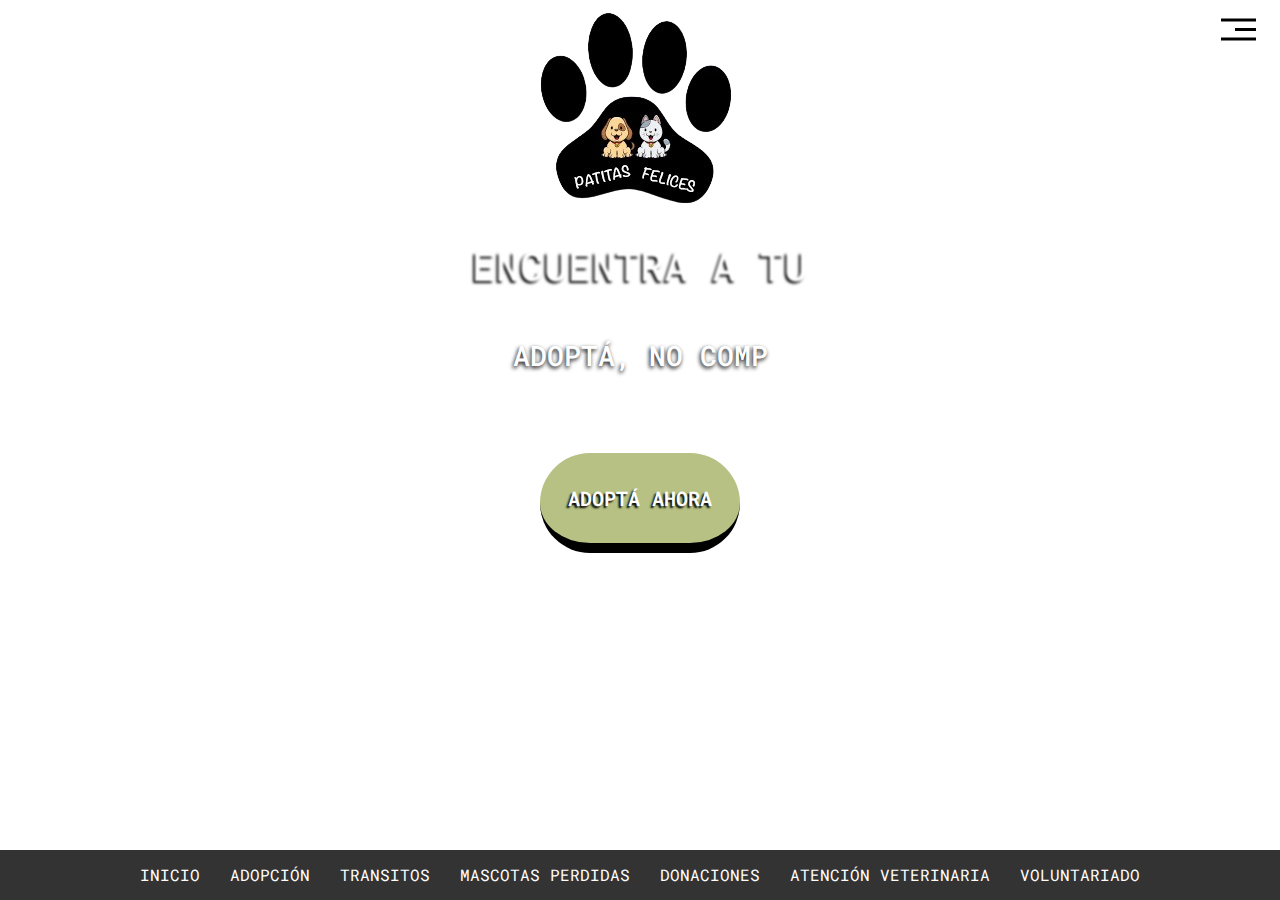
<file: pages/index.html>
<!DOCTYPE html>
<html lang="es">

<head>
    <meta charset="UTF-8">
    <meta name="viewport" content="width=device-width, initial-scale=1.0">
    <link rel="icon" href="../multimedia/img/favicon.ico" type="image/x-icon">
    <title>Patitas Felices</title>
    <link rel="stylesheet" href="../styles/styles.css" type="text/css">
    <script src="../script/script.js" defer></script>
    <link rel="stylesheet" href="../styles/index.css" type="text/css">
    <script src="../script/index.js" defer></script>
    <link href="https://cdn.jsdelivr.net/npm/bootstrap@5.3.3/dist/css/bootstrap.min.css" rel="stylesheet"
        integrity="sha384-QWTKZyjpPEjISv5WaRU9OFeRpok6YctnYmDr5pNlyT2bRjXh0JMhjY6hW+ALEwIH" crossorigin="anonymous">
    <script src="https://cdn.jsdelivr.net/npm/bootstrap@5.3.3/dist/js/bootstrap.bundle.min.js"
        integrity="sha384-YvpcrYf0tY3lHB60NNkmXc5s9fDVZLESaAA55NDzOxhy9GkcIdslK1eN7N6jIeHz"
        crossorigin="anonymous"></script>
    <link rel="preconnect" href="https://fonts.googleapis.com">
    <link rel="preconnect" href="https://fonts.gstatic.com" crossorigin>
    <link href="https://fonts.googleapis.com/css2?family=Roboto+Mono:ital,wght@0,100..700;1,100..700&display=swap"
        rel="stylesheet">
</head>

<body onload="loadHeader(); loadFooter(); typeH1(); typeH3();">
    <div id="header-placeholder"></div>

    <section class="banner">
        <div class="banner-content">
            <div class="typewriter-container">
                <h1 id="typewriter-h1"></h1>
            </div>
            <div class="typewriter-container">
                <h3 id="typewriter-h3"></h3>
            </div>
            <a href="../pages/adopcion.html" id="btnAdoptar" class="btn btn-lg btn-danger">ADOPTÁ AHORA</a>
        </div>
    </section>

    <div id="footer-placeholder"></div>
</body>

</html>
</file>
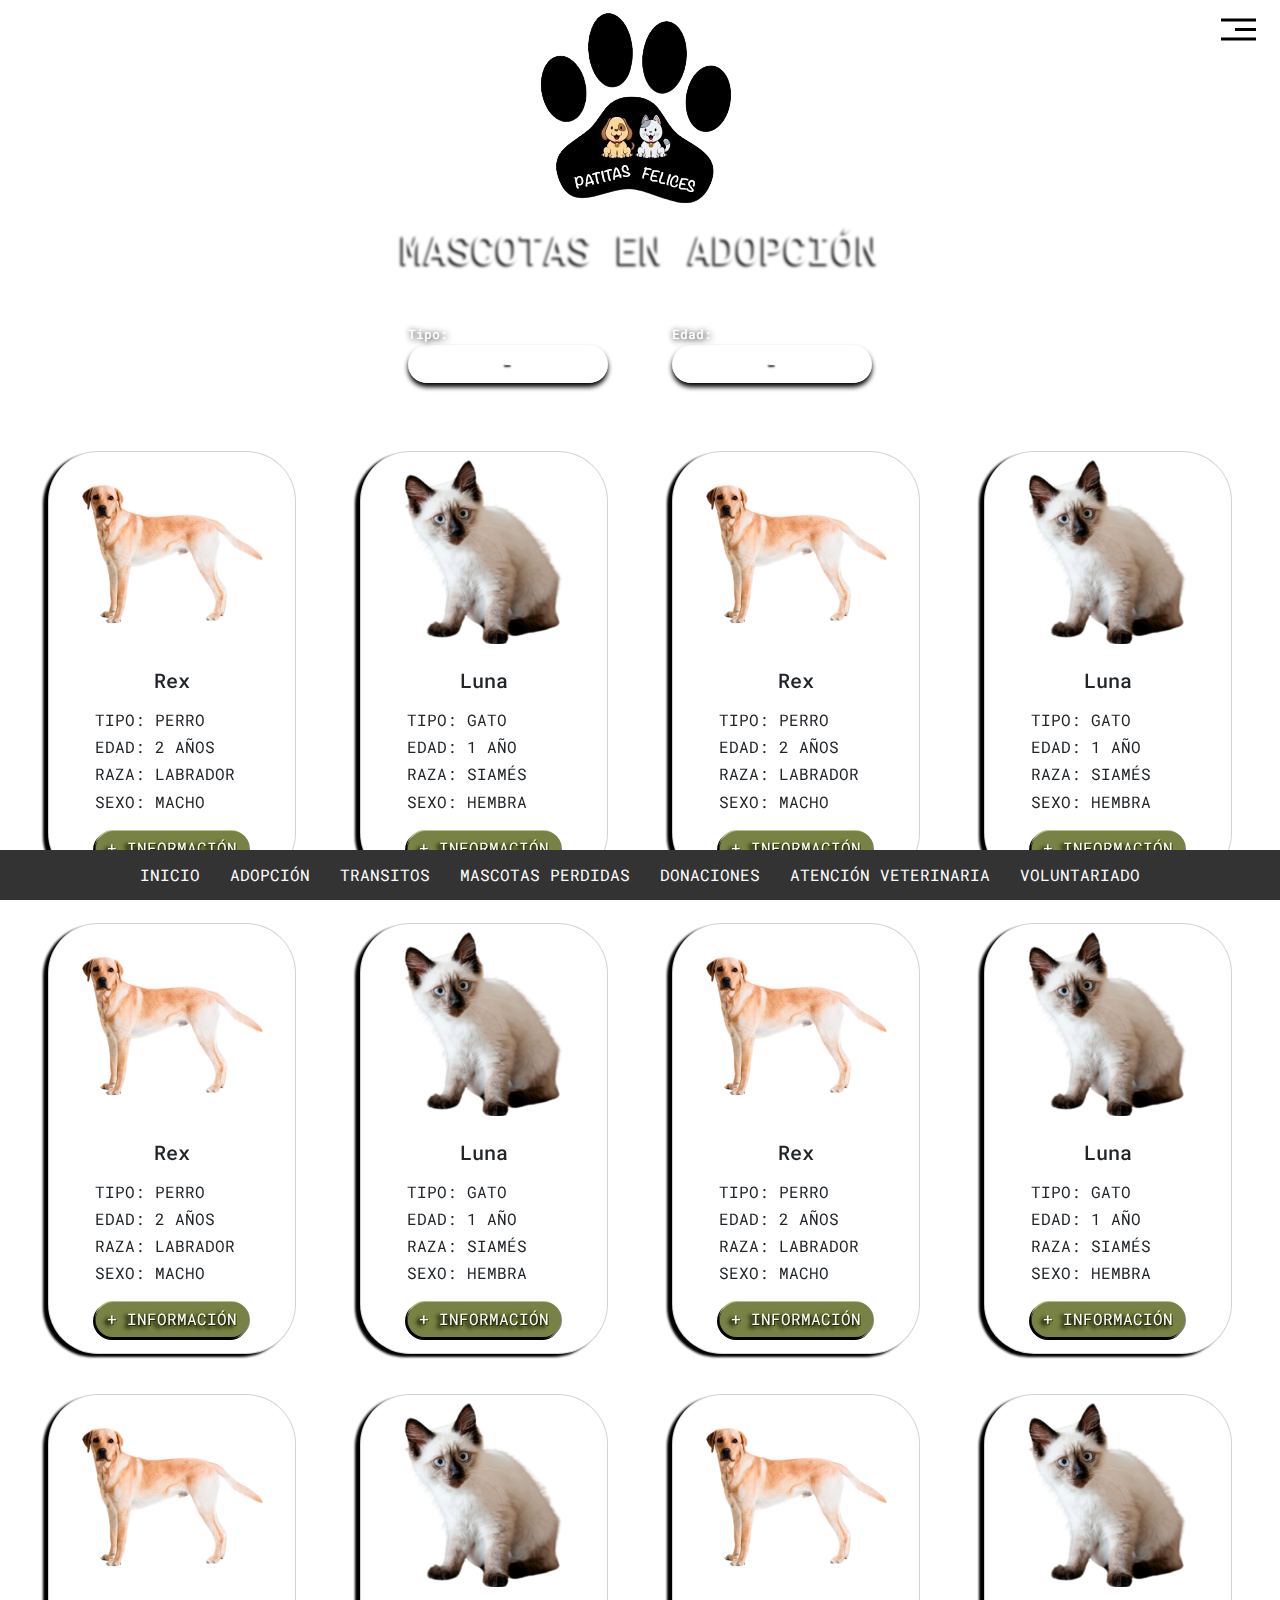
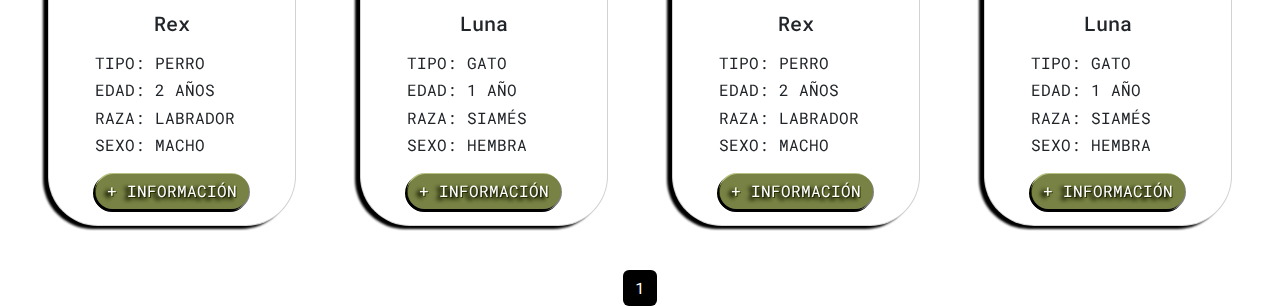
<file: pages/adopcion.html>
<!DOCTYPE html>
<html lang="es">

<head>
    <meta charset="UTF-8">
    <meta name="viewport" content="width=device-width, initial-scale=1.0">
    <title>Mascotas en Adopción</title>
    <link rel="stylesheet" href="../styles/styles.css" type="text/css">
    <script src="../script/script.js" defer></script>
    <link rel="stylesheet" href="../styles/adopcion.css" type="text/css">
    <script src="../script/adopcion.js" defer></script>
    <link href="https://cdn.jsdelivr.net/npm/bootstrap@5.3.3/dist/css/bootstrap.min.css" rel="stylesheet"
        integrity="sha384-QWTKZyjpPEjISv5WaRU9OFeRpok6YctnYmDr5pNlyT2bRjXh0JMhjY6hW+ALEwIH" crossorigin="anonymous">
    <script src="https://cdn.jsdelivr.net/npm/bootstrap@5.3.3/dist/js/bootstrap.bundle.min.js"
        integrity="sha384-YvpcrYf0tY3lHB60NNkmXc5s9fDVZLESaAA55NDzOxhy9GkcIdslK1eN7N6jIeHz"
        crossorigin="anonymous"></script>
    <link rel="preconnect" href="https://fonts.googleapis.com">
    <link rel="preconnect" href="https://fonts.gstatic.com" crossorigin>
    <link href="https://fonts.googleapis.com/css2?family=Roboto+Mono:ital,wght@0,100..700;1,100..700&display=swap"
        rel="stylesheet">
</head>

<body onload="loadHeader(); loadFooter();">
    <div id="header-placeholder"></div>

    <section class="adopcion">
        <h1>Mascotas en <br class="br-h1">Adopción</h1>
        <div class="container mt-5 filtros">
            <form>
                <div class="form-group">
                    <label for="tipo">Tipo:</label>
                    <select id="tipo" class="form-control">
                        <option value="todos" selected="true">-</option>
                        <option value="Perro">Perro</option>
                        <option value="Gato">Gato</option>
                    </select>
                </div>
                <br>
                <div class="form-group">
                    <label for="tipo">Edad:</label>
                    <select id="edad" class="form-control">
                        <option value="todas" selected="true">-</option>
                        <option value="Cachorro">Cachorro</option>
                        <option value="Adulto">Adulto</option>
                    </select>
                </div>
            </form>
        </div>
        
        <div class="galeria row row-cols-1 row-cols-sm-1 row-cols-md-2 row-cols-lg-3 row-cols-xl-4" id="galeria"></div>
        <div class="container mt-4">
            <nav aria-label="Page navigation">
                <ul class="pagination justify-content-center" id="pagination"></ul>
            </nav>
        </div>
    </section>

    <div class="modal fade" id="noResultsModal" tabindex="-1" aria-labelledby="noResultsModalLabel" aria-hidden="true"
        data-bs-backdrop="static" data-bs-keyboard="false">
        <div class="modal-dialog modal-dialog-centered">
            <div class="modal-content">
                <div class="modal-header">
                    <h5 class="modal-title" id="noResultsModalLabel">Sin Resultados</h5>
                    <button type="button" class="btn-close" data-bs-dismiss="modal" aria-label="Close"></button>
                </div>
                <div class="modal-body">
                    No se han encontrado resultados para $('tipo.selected')
                    <br>
                    Intente cambiando sus preferencias de filtrado
                </div>
                <div class="modal-footer">
                    <button type="button" class="btn btn-dark" data-bs-dismiss="modal">Cerrar</button>
                </div>
            </div>
        </div>
    </div>

    <div id="footer-placeholder"></div>

</body>

</html>
</file>
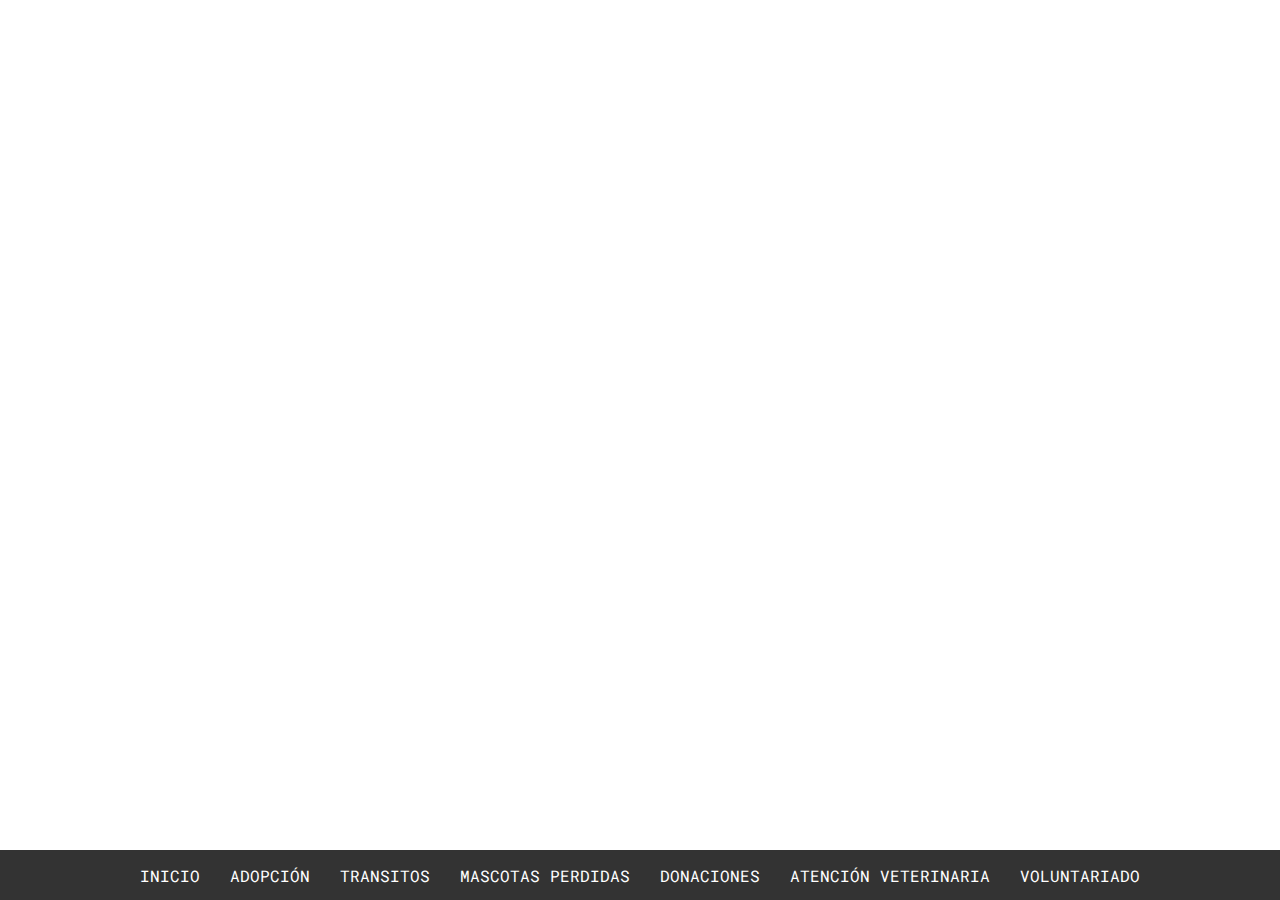
<file: pages/footer.html>
<!DOCTYPE html>
<html lang="es">

<head>
    <meta charset="UTF-8">
    <meta name="viewport" content="width=device-width, initial-scale=1.0">
    <link rel="stylesheet" href="../styles/styles.css" type="text/css">
    <link rel="stylesheet" href="../styles/footer.css" type="text/css">
    <link rel="preconnect" href="https://fonts.googleapis.com">
    <link rel="preconnect" href="https://fonts.gstatic.com" crossorigin>
    <link href="https://fonts.googleapis.com/css2?family=Roboto+Mono:ital,wght@0,100..700;1,100..700&display=swap"
        rel="stylesheet">
</head>

<body>
    <footer>
        <div class="enlaces">
            <a href="../pages/index.html">Inicio</a>
            <a href="../pages/adopcion.html">Adopción</a>
            <a href="#">Transitos</a>
            <a href="#">Mascotas Perdidas</a>
            <a href="#">Donaciones</a>
            <a href="#">Atención Veterinaria</a>
            <a href="#">Voluntariado</a>
        </div>
    </footer>
</body>

</html>
</file>
<file: styles/styles.css>
* {
    -webkit-transition: 0.5s all !important;
}

html,
body {
    margin: 0;
    padding: 0;
    height: 100%;
    font-family: "Roboto Mono", monospace !important;
    font-optical-sizing: auto;
    font-weight: 400;
    font-style: normal;
    min-width: 320px !important;
}

body {
    font-family: Arial, sans-serif;
    background-image: url('https://images.unsplash.com/photo-1548199973-03cce0bbc87b');
    background-size: cover;
    background-attachment: fixed;
    position: relative;
}
</file>
<file: styles/index.css>
.banner {
    text-align: center;
    margin-bottom: 5rem;
}

.banner h1 {
    font-size: 250% !important;
    text-transform: uppercase;
    color: #fff;
    text-shadow: -2px 2px 2px #000;
    filter: blur(1px);
}

.br-h1 {
    display: none;
}

@media screen and (max-width: 500px){
    .banner-content {
        margin-top: 25px;
    }
    .banner-content h1 {
        font-size: 2rem !important;
    }
}

.typewriter-container {
    display: flex;
    justify-content: center;
    align-items: center;
    height: 10vh;
}

.banner-content h3 {
    color: #fff;
    text-shadow: -1px 2px 4px #000;
    text-transform: uppercase;
}

.banner-content .btn {
    font-weight: 600;
    background-color: #6a80037d !important;
    width: 200px !important;
    height: 100px !important;
    align-content: center !important;
    margin-top: 3rem !important;
    text-transform: full-width;
    text-shadow: -2px 2px 2px #000;
    border-radius: 50px;
    border: none !important;
    border-bottom: 10px solid #000 !important;
    -webkit-transition: 0.2s !important;
}

.banner-content .btn:hover {
    background-color: green !important;
    border: none !important;
    border-bottom: 10px solid #000 !important;
    -webkit-transition: 0.2s !important;
}

.banner-content .btn:active, .banner-content .btn:focus-visible {
    background-color: #6a80037d !important;
    outline: none !important;
}

#btnAdoptar {
    animation: pulse 1.5s infinite;
}

@keyframes pulse {
    0% {
        transform: scale(1);
    }

    50% {
        transform: scale(1.1);
    }

    100% {
        transform: scale(1);
    }
}
</file>
<file: styles/adopcion.css>
.adopcion {
    text-align: center !important;
    margin-bottom: 5rem !important;
}

.adopcion h1 {
    font-size: 250% !important;
    text-transform: uppercase;
    color: #fff;
    text-shadow: -2px 2px 2px #000;
    filter: blur(1px);
}

.br-h1 {
    display: none;
}

@media screen and (max-width: 768px) {
    .br-h1 {
        display: block;
    }
}

form {
    display: flex !important;
    gap: 2rem !important;
    flex-direction: row !important;
    align-items: center !important;
    justify-content: center;
}

@media screen and (max-width: 768px) {
    form {
        flex-direction: column !important;
        gap: 0.5rem !important;
    }
}

.modal-header h5 {
    text-align: center;
    width: 100%;
}

.modal-body {
    text-align: center;
}

.modal-footer .btn {
    width: 100%;
}

.adopcion .filtros {
    margin-top: 3rem;
}

.filtros label {
    color: #fff;
    font-weight: 600;
    text-shadow: 1px 1px 6px #000;
    font-size: 0.8rem;
    width: 100%;
    text-align: left;
}

.adopcion .filtros .form-control {
    width: 200px !important;
    max-width: 200px !important;
    text-align: center !important;
    font-weight: 600 !important;
    background-color: transparent !important;
    border: 0 !important;
    border-bottom: 2px solid #fff !important;
    color: #fff !important;
    border-radius: 20px !important;
    text-shadow: -1px 2px 2px #000 !important;
    box-shadow: 0px 4px 5px #000;
}

.form-control option {
    color: black !important;
    text-shadow: none !important;
}

.galeria {
    justify-content: center !important;
    margin: 3rem auto 1rem auto !important;
    max-width: 100% !important;
}

.tarjeta {
    max-width: fit-content !important;
}

.card {
    width: 15.5rem !important;
    margin: 20px !important;
    text-align: center !important;
    align-items: center !important;
    align-content: center !important;
    filter: drop-shadow(-5px 3px 1px #000) !important;
    border-radius: 50px !important;
}

.div-card-txt {
    text-align: left !important;
    margin: 1rem auto !important;
}

.div-card-txt p {
    margin-bottom: 0.2rem !important;
    text-transform: uppercase;
}

.card-img-top {
    max-width: 200px !important;
    min-width: 200px !important;
    max-height: 200px !important;
    min-height: 200px !important;
    padding: 0.5rem !important;
}

.card a {
    border-radius: 20px !important;
    text-shadow: -4px 2px 4px #000 !important;
    background-color: #6a80037d !important;
    outline: none !important;
    border: none !important;
    filter: drop-shadow(1px 1px 0px #000) !important;
    box-shadow: -2px 2px 0px #000 !important;
}

.pagination .page-item .page-link {
    color: black;
    background-color: darkgrey;
    outline: none !important;
    border: none !important;
}

.pagination .active .page-link {
    color: white;
    background-color: black;
}
</file>
<file: styles/footer.css>
footer {
    background-color: #333;
    color: white;
    padding: 0;
    text-align: center;
    align-content: center;
    position: fixed;
    bottom: 0;
    left: 0;
    height: 50px;
    width: 100%;
    z-index: 1000 !important;
}

footer a {
    color: white;
    text-decoration: none;
    margin: 0 10px;
    text-transform: uppercase;
}

@media screen and (max-width: 999px) {
    footer {
        display: none;
    }
}
</file>
